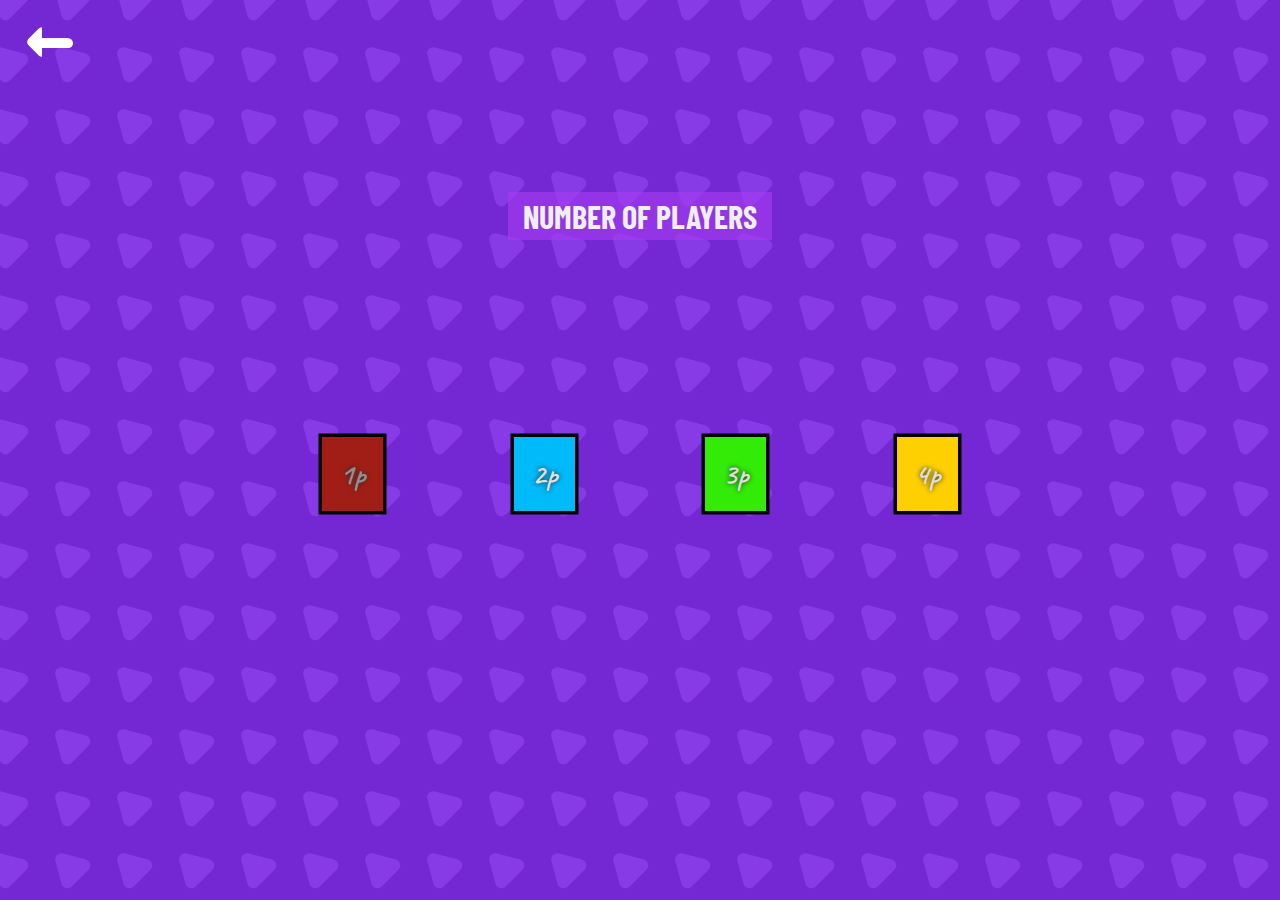
<file: index.html>
<!DOCTYPE html>
<html lang="en">

<head>
      <meta charset="UTF-8">
      <meta http-equiv="X-UA-Compatible" content="IE=edge">
      <meta name="viewport" content="width=device-width, initial-scale=1.0">
      <title>Shock Wave</title>
      <link rel="stylesheet" href="./style.css">
      <link rel="shortcut icon" href="./resources/icon.png" type="image/x-icon">
</head>

<body>
      <div class="screens">
            <div class="title-screen screen">
                  <div class="background">
                        <div class="board back"></div>
                        <div class="board bottom"></div>
                        <div class="board left"></div>
                        <div class="board right"></div>
                  </div>
                  <div class="players">
                        <img src="./resources/green.png" class="green">
                        <img src="./resources/yellow.png" class="yellow">
                        <img src="./resources/red.png" class="red">
                  </div>
                  <div class="btns">
                        <div class="start">
                              <img src="./resources/controller.png">
                              <span>start!</span>
                        </div>
                        <div class="settings">
                              <img src="./resources/gear.png">
                              <span>settings</span>
                        </div>
                  </div>
            </div>
            <div class="plyr-screen screen">
                  <div class="back-btn">
                        <span class="one"></span>
                        <span class="two"></span>
                        <span class="three"></span>
                  </div>
                  <div class="background"></div>
                  <div class="cont">
                        <h1>number of players</h1>
                        <div class="opt">
                              <span class="choice disabled">1p</span>
                              <span class="choice">2p</span>
                              <span class="choice">3p</span>
                              <span class="choice">4p</span>
                        </div>
                  </div>
            </div>
            <div class="waiting-screen screen"></div>
            <div class="container screen">
                  <div class="game-screen">
                        <div class="back"></div>
                        <div class="game">
                              <img src="./resources/rock-1.png" alt="rock" class="rk-t">
                              <canvas id="can">Sorry! your browser doesn't supports canvas</canvas>
                              <img src="./resources/rock-2.png" alt="rock" class="rk-b">
                        </div>
                  </div>
            </div>
      </div>
      <audio src="./resources/audio/bg-audio.mp3" loop="loop"></audio>
      <script src="./script.js"></script>
</body>

</html>
</file>
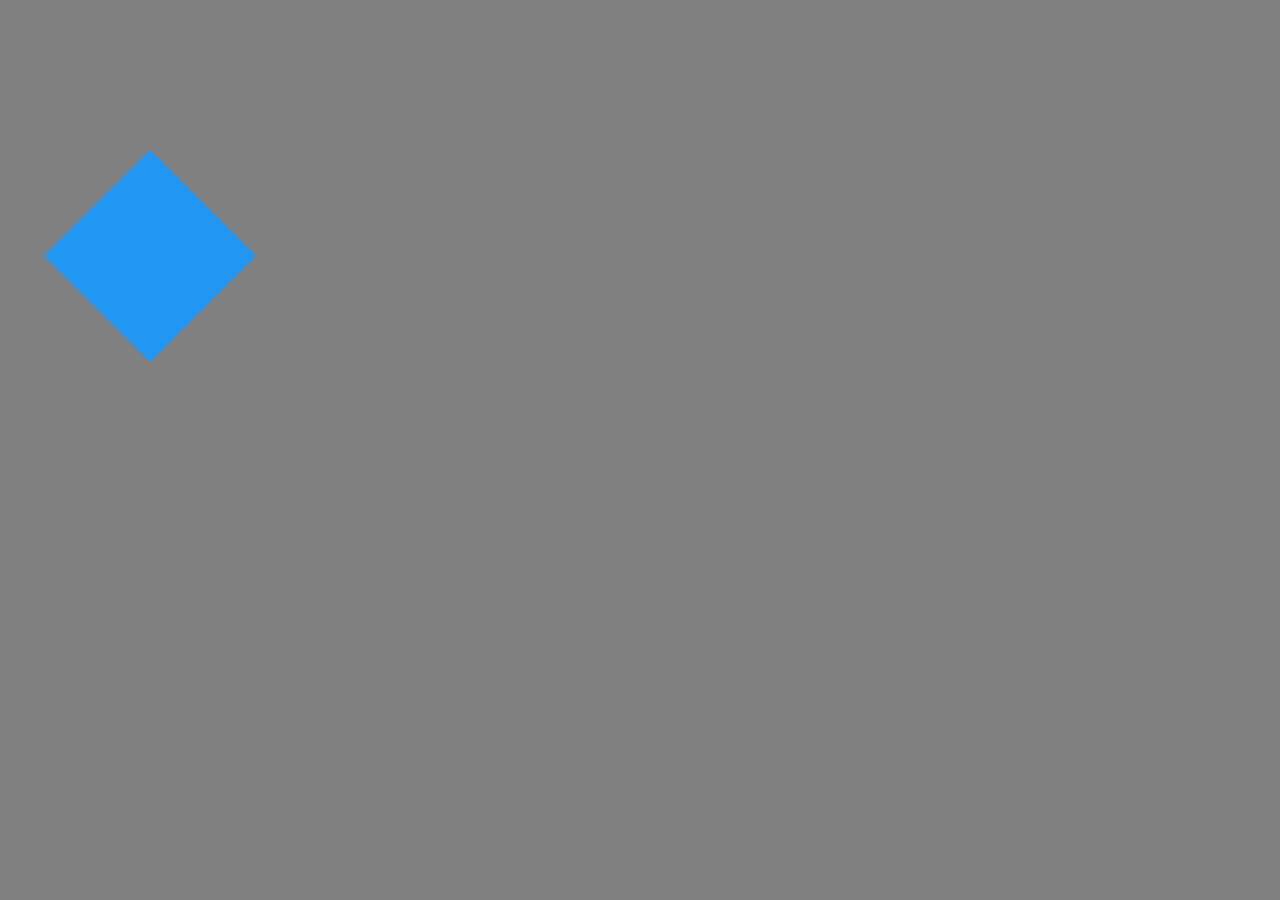
<file: test/test.html>
<!DOCTYPE html>
<html lang="en">

<head>
      <meta charset="UTF-8">
      <meta http-equiv="X-UA-Compatible" content="IE=edge">
      <meta name="viewport" content="width=device-width, initial-scale=1.0">
      <link rel="stylesheet" href="test.css">
      <title>Testing</title>
</head>

<body>
      <canvas></canvas>
      <script src="./test.js"></script>
</body>

</html>
</file>
<file: style.css>
@import url('https://fonts.googleapis.com/css2?family=Barlow+Condensed:ital,wght@0,700;0,900;1,800&family=Caveat:wght@400;500&display=swap');

* {
      margin: 0;
      padding: 0;
      box-sizing: border-box;
      font-family: 'Caveat', cursive;
      user-select: none;
      transition: 0.15s linear;
}

body {
      height: 100vh;
      width: 100vw;
      display: flex;
      justify-content: center;
      align-items: center;
      overflow: hidden;
}

div.screens {
      height: 100vh;
      width: 100vw;
}

div.title-screen {
      position: absolute;
      height: 100vh;
      width: 100vw;
      background: url(./resources/back-filled.png);
      z-index: 4;
}

div.title-screen div.board {
      background: url(./resources/back-filled.png);
      height: 100%;
      width: 100%;
      position: absolute;
      background-size: contain;
      display: none;
}

div.title-screen div.board.back {
      transform: perspective(300px) translateZ(-109px) translateY(50%);
      display: block;
      top: -50%;
}

div.title-screen div.board.bottom {
      transform: perspective(1000px) rotate3d(1, 0, 0, 80deg) translateY(47%);
      display: block;
      z-index: 1;
}

div.title-screen div.board.left {
      transform: perspective(1000px) rotate3d(0, 1, 0, 44deg) translate3d(-28%, 8%, 0);
      top: -50%;
      left: -50%;
      display: block;
      z-index: 2;
}

div.title-screen div.board.right {
      transform: perspective(1000px) rotate3d(0, 1, 0, -44deg) translate3d(28%, 8%, 0);
      top: -50%;
      left: 50%;
      display: block;
      z-index: 2;
}

div.players {
      position: absolute;
      z-index: 100;
      height: 100vh;
      width: 100vw;
}

div.players img.green {
      transform: perspective(300px) translateZ(-58px) translate(50%, 74%);
}

div.players img.yellow {
      transform: perspective(300px) translateZ(11px) translate(92%, 74%);
}

div.players img.red {
      transform: perspective(300px) translateZ(-88px) translate(148%, 100%);
}

div.btns {
      position: absolute;
      z-index: 1000;
      bottom: 15%;
      width: 100%;
      display: flex;
      justify-content: space-around;
}

div.btns>div {
      cursor: pointer;
      text-transform: uppercase;
}

div.btns>div:hover img {
      transform: translate(-38%, -45%) rotate(-23deg)
}

div.btns img {
      position: absolute;
      z-index: 1;
      transform: translate(-38%, -41%) rotate(-23deg);
}

div.btns span {
      font-family: 'Barlow Condensed', sans-serif;
      font-size: 32px;
      color: #f1f1f1;
      position: absolute;
      background: #7428d3;
      width: 200px;
      height: 40px;
      text-align: center;
      border-radius: 10px 30px;
}

div.plyr-screen {
      position: absolute;
      height: 100vh;
      width: 100vw;
      background: #7428d3;
      z-index: 3;
      display: flex;
      justify-content: center;
      align-items: center;
}

div.back-btn {
      position: absolute;
      top: 30px;
      left: 30px;
      height: fit-content;
      width: fit-content;
      cursor: pointer;
}

div.back-btn:active {
      transform: scale(0.9);
}

div.back-btn span.one,
div.back-btn span.two {
      position: absolute;
      border-radius: 22%;
      border: 12px solid transparent;
      border-left: 12px solid white;

}

div.back-btn span.one {
      transform: rotate(45deg);
}

div.back-btn span.two {
      transform: rotate(-45deg);
}

div.back-btn span.three {
      height: 10px;
      width: 40px;
      background: #fff;
      position: absolute;
      transform: translate(3px, 8px);
      border-radius: 6px 7px;
}

div.plyr-screen div.background {
      height: 100vh;
      width: 100vw;
      position: absolute;
      top: 0;
      left: 0;
      background: url(./resources/triangle.svg);
      background-size: 62px;
      background-position: 100% 100%;
      z-index: -1;
      animation: tri-movement 40s linear 0s infinite;
}

@keyframes tri-movement {
      0% {
            background-position: 100% 100%;
      }

      100% {
            background-position: 0% 0%;
      }
}

div.cont {
      height: 100%;
      width: 100%;
      padding: 15%;
      display: flex;
      justify-content: center;
      flex-wrap: wrap;
}

h1 {

      text-transform: uppercase;
      font-family: 'Barlow Condensed', sans-serif;
      text-align: center;
      color: #efefef;
      width: fit-content;
      height: fit-content;
      background: #a73ef29e;
      padding: 5px 15px;
}

div.opt {
      width: 100%;
      display: flex;
      justify-content: space-evenly;
      align-items: flex-start;
      font-size: 30px;
      font-weight: 600;
      color: #dfdfdf;
}

span.choice {
      padding: 18px;
      text-shadow: 0px 0 5px #252525;
      box-shadow: 0px 0px 0px 3.5px black;
      cursor: pointer;
}

span.choice.disabled {
      cursor: default;
      background: #252525f0;
      transform: scale(1) !important;
}

span.choice:nth-child(1) {
      background: #fb0d01;
}

span.choice:nth-child(1)::after {
      content: '';
      height: 100%;
      width: 100%;
      position: absolute;
      transform: translate(-71%, -24%);
      background: #32323273;
}

span.choice:nth-child(2) {
      background: #01baf9;
}

span.choice:nth-child(3) {
      background: #32ec08;
}

span.choice:nth-child(4) {
      background: #fed001;
}

span.choice:active {
      transform: scale(0.85);
}

div.waiting-screen {
      position: absolute;
      height: 100vh;
      width: 100vw;
      top: 0;
      background-color: #434343;
      z-index: 2;
}

div.container {
      position: absolute;
      height: 100vh;
      width: 100vw;
      top: 0;
      z-index: 1;
}

div.game-screen {
      display: flex;
      justify-content: center;
      align-items: center;
}

div.game {
      position: absolute;
      top: 50%;
      left: 50%;
      transform: translate(-50%, -50%);
      height: 100vh;
      display: flex;
      justify-content: center;
      align-items: center;
      flex-wrap: wrap;
}

canvas {
      position: absolute;
      z-index: 1;
      top: 50%;
      left: 50%;
      transform: translate(-50%, -50%);
      box-shadow: -9px 9px 11px 13px #00000096;
}

div.game img {
      position: relative;
      width: 100%;
}

img.rk-t {
      top: -25%;
      transform: translateY(50%);
}

img.rk-b {
      transform: translateY(-50%);
      bottom: -25%;
}

audio {
      display: none !important;
}

div.game-screen div.back {
      position: absolute;
      top: 0px;
      background: url(./resources/lava.gif);
      height: 100vh;
      width: 100vw;
      background-size: 206px;
      background-repeat: repeat;
      animation: lava-movement 30s linear 0s infinite;
}

@keyframes lava-movement {
      0% {
            background-position-x: 0%;
      }

      100% {
            background-position-x: 100%;
      }
}

div.title-screen {
      display: none;
}
</file>
<file: test/test.css>
* {
      margin: 0;
      padding: 0;
      box-sizing: border-box;
}

canvas {
      position: absolute;
      background: gray;
}
</file>
